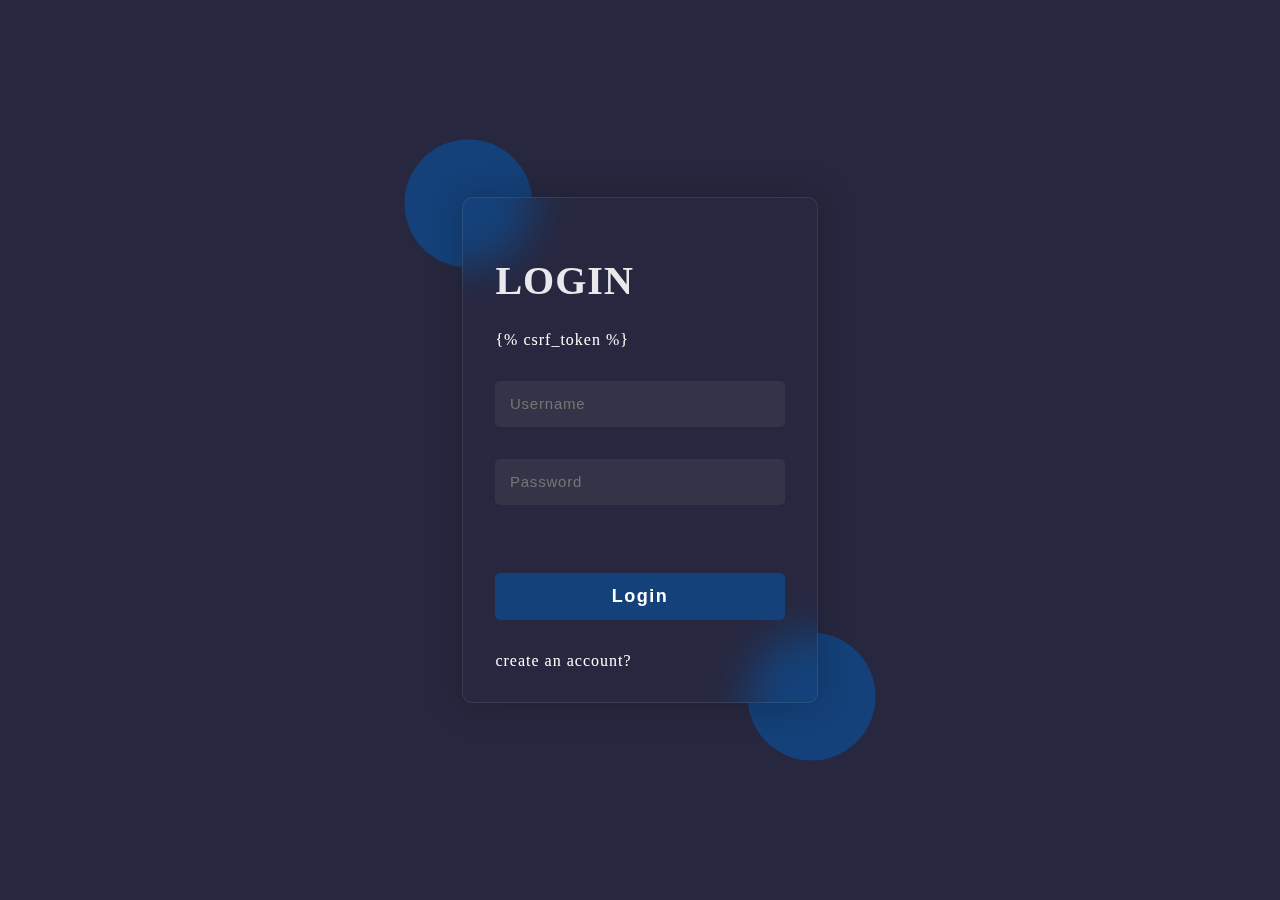
<file: MediMate/hackap/templates/login.html>
<!DOCTYPE html>
<html lang="en">
<head>
    <meta charset="UTF-8">
    <meta name="viewport" content="width=device-width, initial-scale=1.0">
    <title>Login</title>

    <style>
        :root {
            --background: #27273f;
            --color: #ffffff;
            --primary-color: #144179;
        }

        * {
            box-sizing: border-box;
        }

        html {
            scroll-behavior: smooth;
        }

        body {
            margin: 0;
            box-sizing: border-box;
            font-family: "poppins";
            background: var(--background);
            color: var(--color);
            letter-spacing: 1px;
            transition: background 0.2s ease;
            -webkit-transition: background 0.2s ease;
            -moz-transition: background 0.2s ease;
            -ms-transition: background 0.2s ease;
            -o-transition: background 0.2s ease;
        }

        a {
            text-decoration: none;
            color: var(--color);
        }

        h1 {
            font-size: 2.5rem;
        }

        .container {
            display: flex;
            justify-content: center;
            align-items: center;
            height: 100vh;
        }

        .login-container {
            position: relative;
            width: 22.2rem;
        }

        .form-container {
            border: 1px solid hsla(0, 0%, 65%, 0.158);
            box-shadow: 0 0 36px 1px rgba(0, 0, 0, 0.2);
            border-radius: 10px;
            backdrop-filter: blur(20px);
            z-index: 99;
            padding: 2rem;
        }

        .login-container form input {
            display: block;
            padding: 14.5px;
            width: 100%;
            margin: 2rem 0;
            color: var(--color);
            outline: none;
            background-color: #9191911f;
            border: none;
            border-radius: 5px;
            font-weight: 500;
            letter-spacing: 0.8px;
            font-size: 15px;
            backdrop-filter: blur(15px);
        }

        .login-container form input:focus {
            box-shadow: 0 0 16px 1px rgba(0, 0, 0, 0.2);
            animation: wobble 0.3s ease-in;
        }

        .login-container form button {
            background-color: var(--primary-color);
            color: var(--color);
            display: block;
            padding: 13px;
            border-radius: 5px;
            outline: none;
            font-size: 18px;
            letter-spacing: 1.5px;
            font-weight: bold;
            width: 100%;
            cursor: pointer;
            margin-bottom: 2rem;
            transition: all 0.1s ease-in-out;
            border: none;
        }

        .login-container form button:hover {
            box-shadow: 0 0 10px 1px rgba(20, 19, 19, 0.15);
            transform: scale(1.02);
        }

        .circle {
            width: 8rem;
            height: 8rem;
            background: var(--primary-color);
            border-radius: 50%;
            position: absolute;
        }

        .illustration {
            position: absolute;
            top: -14%;
            right: -2px;
            width: 90%;
        }

        .circle-one {
            top: 0;
            left: 0;
            z-index: -1;
            transform: translate(-45%, -45%);
        }

        .circle-two {
            bottom: 0;
            right: 0;
            z-index: -1;
            transform: translate(45%, 45%);
        }

        .opacity {
            opacity: 0.9;
        }

        .theme-btn-container {
            position: absolute;
            left: 0;
            bottom: 2rem;
        }

        .theme-btn {
            cursor: pointer;
            transition: all 0.3s ease-in;
        }

        .theme-btn:hover {
            width: 40px !important;
        }

        @keyframes wobble {
            0% {
                transform: scale(1.025);
            }
            25% {
                transform: scale(1);
            }
            75% {
                transform: scale(1.025);
            }
            100% {
                transform: scale(1);
            }
        }

        h1.opacity {
            color: white; /* Change color to white */
        }
    </style>
</head>
<body>
<section class="container">
    <div class="login-container">
        <div class="circle circle-one"></div>
        <div class="form-container">
            <h1 class="opacity">LOGIN</h1>
            <form method="post" action="/login/">
                {% csrf_token %}
                <input type="text" id="username" name="username" placeholder="Username">
                <input type="password" id="password" name="password" placeholder="Password">
                <br><br>
                <button id="login-button" type="submit">Login</button>
            </form>
            <a href="/signup/">create an account?</a>
        </div>
        <div class="circle circle-two"></div>
    </div>
    <div class="theme-btn-container"></div>
</section>

<script>
</script>
</body>
</html>
</file>
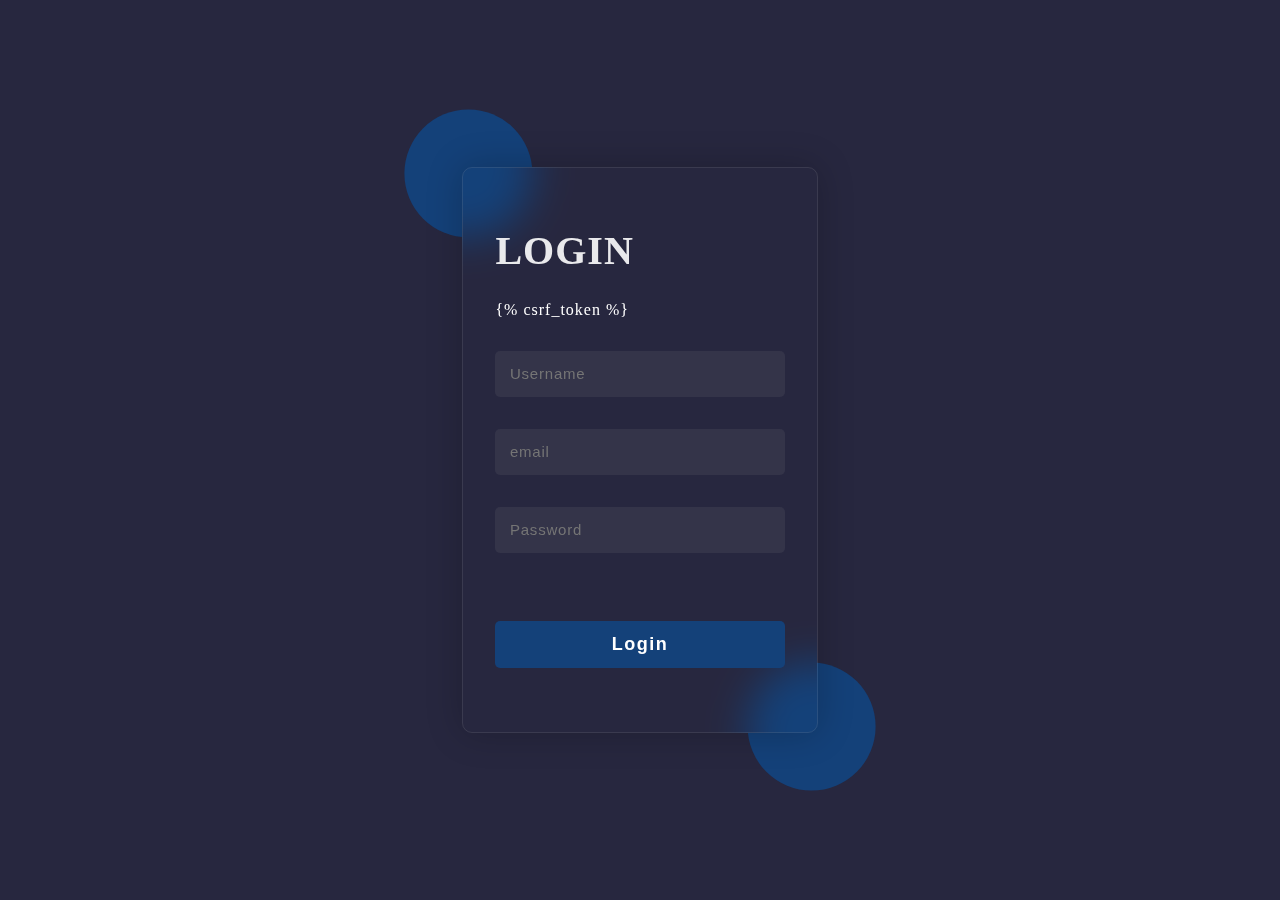
<file: MediMate/hackap/templates/signup.html>
<!DOCTYPE html>
<html lang="en">
<head>
    <meta charset="UTF-8">
    <meta name="viewport" content="width=device-width, initial-scale=1.0">
    <title>Login</title>

    <style>
        :root {
            --background: #27273f;
            --color: #ffffff;
            --primary-color: #144179;
        }

        * {
            box-sizing: border-box;
        }

        html {
            scroll-behavior: smooth;
        }

        body {
            margin: 0;
            box-sizing: border-box;
            font-family: "poppins";
            background: var(--background);
            color: var(--color);
            letter-spacing: 1px;
            transition: background 0.2s ease;
            -webkit-transition: background 0.2s ease;
            -moz-transition: background 0.2s ease;
            -ms-transition: background 0.2s ease;
            -o-transition: background 0.2s ease;
        }

        a {
            text-decoration: none;
            color: var(--color);
        }

        h1 {
            font-size: 2.5rem;
        }

        .container {
            display: flex;
            justify-content: center;
            align-items: center;
            height: 100vh;
        }

        .login-container {
            position: relative;
            width: 22.2rem;
        }

        .form-container {
            border: 1px solid hsla(0, 0%, 65%, 0.158);
            box-shadow: 0 0 36px 1px rgba(0, 0, 0, 0.2);
            border-radius: 10px;
            backdrop-filter: blur(20px);
            z-index: 99;
            padding: 2rem;
        }

        .login-container form input {
            display: block;
            padding: 14.5px;
            width: 100%;
            margin: 2rem 0;
            color: var(--color);
            outline: none;
            background-color: #9191911f;
            border: none;
            border-radius: 5px;
            font-weight: 500;
            letter-spacing: 0.8px;
            font-size: 15px;
            backdrop-filter: blur(15px);
        }

        .login-container form input:focus {
            box-shadow: 0 0 16px 1px rgba(0, 0, 0, 0.2);
            animation: wobble 0.3s ease-in;
        }

        .login-container form button {
            background-color: var(--primary-color);
            color: var(--color);
            display: block;
            padding: 13px;
            border-radius: 5px;
            outline: none;
            font-size: 18px;
            letter-spacing: 1.5px;
            font-weight: bold;
            width: 100%;
            cursor: pointer;
            margin-bottom: 2rem;
            transition: all 0.1s ease-in-out;
            border: none;
        }

        .login-container form button:hover {
            box-shadow: 0 0 10px 1px rgba(20, 19, 19, 0.15);
            transform: scale(1.02);
        }

        .circle {
            width: 8rem;
            height: 8rem;
            background: var(--primary-color);
            border-radius: 50%;
            position: absolute;
        }

        .illustration {
            position: absolute;
            top: -14%;
            right: -2px;
            width: 90%;
        }

        .circle-one {
            top: 0;
            left: 0;
            z-index: -1;
            transform: translate(-45%, -45%);
        }

        .circle-two {
            bottom: 0;
            right: 0;
            z-index: -1;
            transform: translate(45%, 45%);
        }

        .opacity {
            opacity: 0.9;
        }

        .theme-btn-container {
            position: absolute;
            left: 0;
            bottom: 2rem;
        }

        .theme-btn {
            cursor: pointer;
            transition: all 0.3s ease-in;
        }

        .theme-btn:hover {
            width: 40px !important;
        }

        @keyframes wobble {
            0% {
                transform: scale(1.025);
            }
            25% {
                transform: scale(1);
            }
            75% {
                transform: scale(1.025);
            }
            100% {
                transform: scale(1);
            }
        }

        h1.opacity {
            color: white; /* Change color to white */
        }
    </style>
</head>
<body>
<section class="container">
    <div class="login-container">
        <div class="circle circle-one"></div>
        <div class="form-container">
            <h1 class="opacity">LOGIN</h1>
            <form method="post" action="/signup/">
                {% csrf_token %}
                <input type="text" id="username" name="username" placeholder="Username">
                <input type="text" id="email" name="email" placeholder="email">
                <input type="password" id="password" name="password" placeholder="Password">
                <br><br>
                <button id="login-button" type="submit">Login</button>
            </form>
        </div>
        
        <div class="circle circle-two"></div>
    </div>
    <div class="theme-btn-container"></div>
</section>

<script>
</script>
</body>
</html>
</file>
